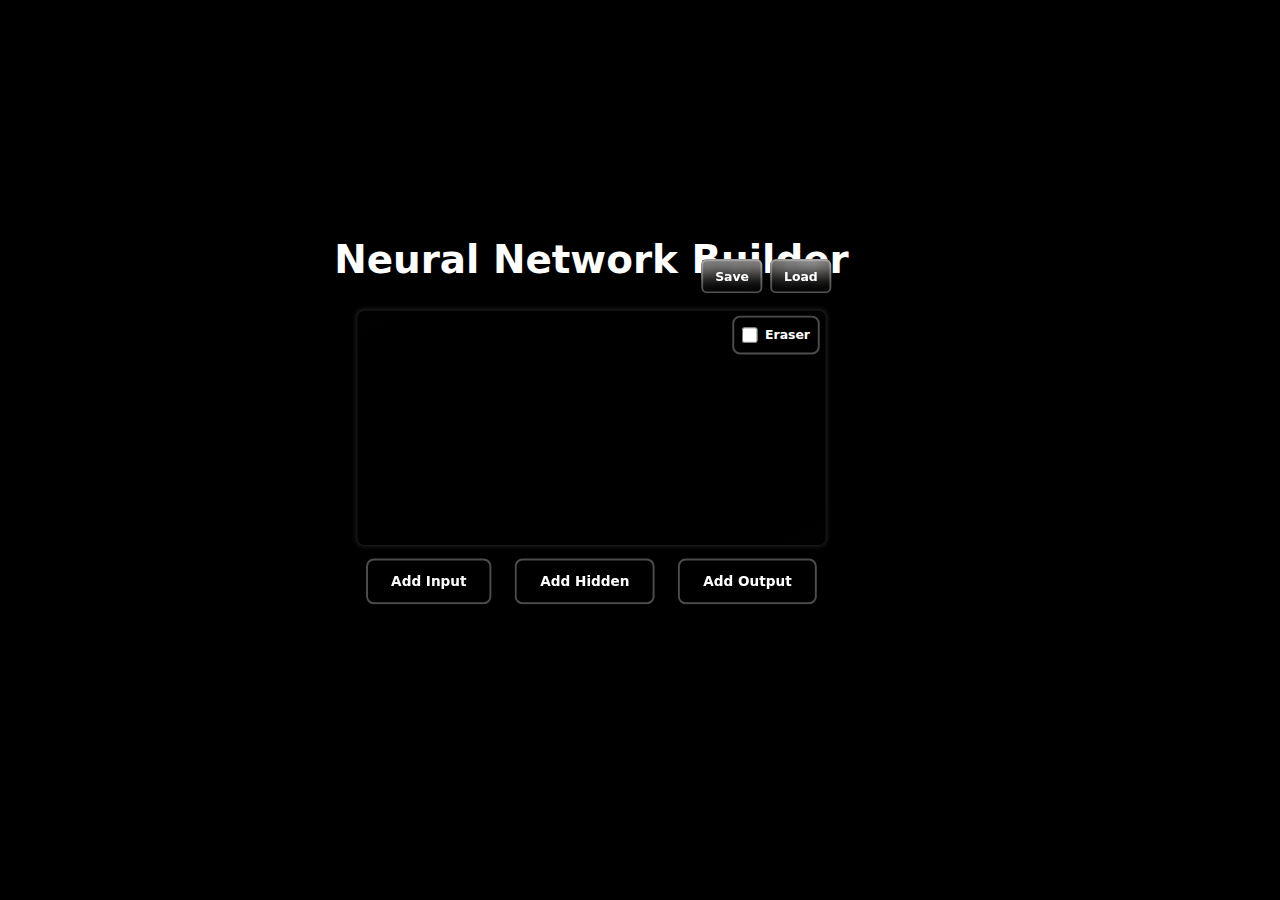
<file: neural_net_builder/index.html>
<!doctype html>
<html lang="en">
  <head>
    <meta charset="UTF-8" />
    <link rel="icon" type="image/svg+xml" href="./favicon3.svg" />
    <meta name="viewport" content="width=device-width, initial-scale=1.0" />
    <title>Neural Net Builder</title>
    <script type="module" crossorigin src="./assets/index-BNEjhANP.js"></script>
    <link rel="stylesheet" crossorigin href="./assets/index-BmG_73-R.css">
  </head>
  <body>
    <div id="root"></div>
  </body>
</html>
</file>
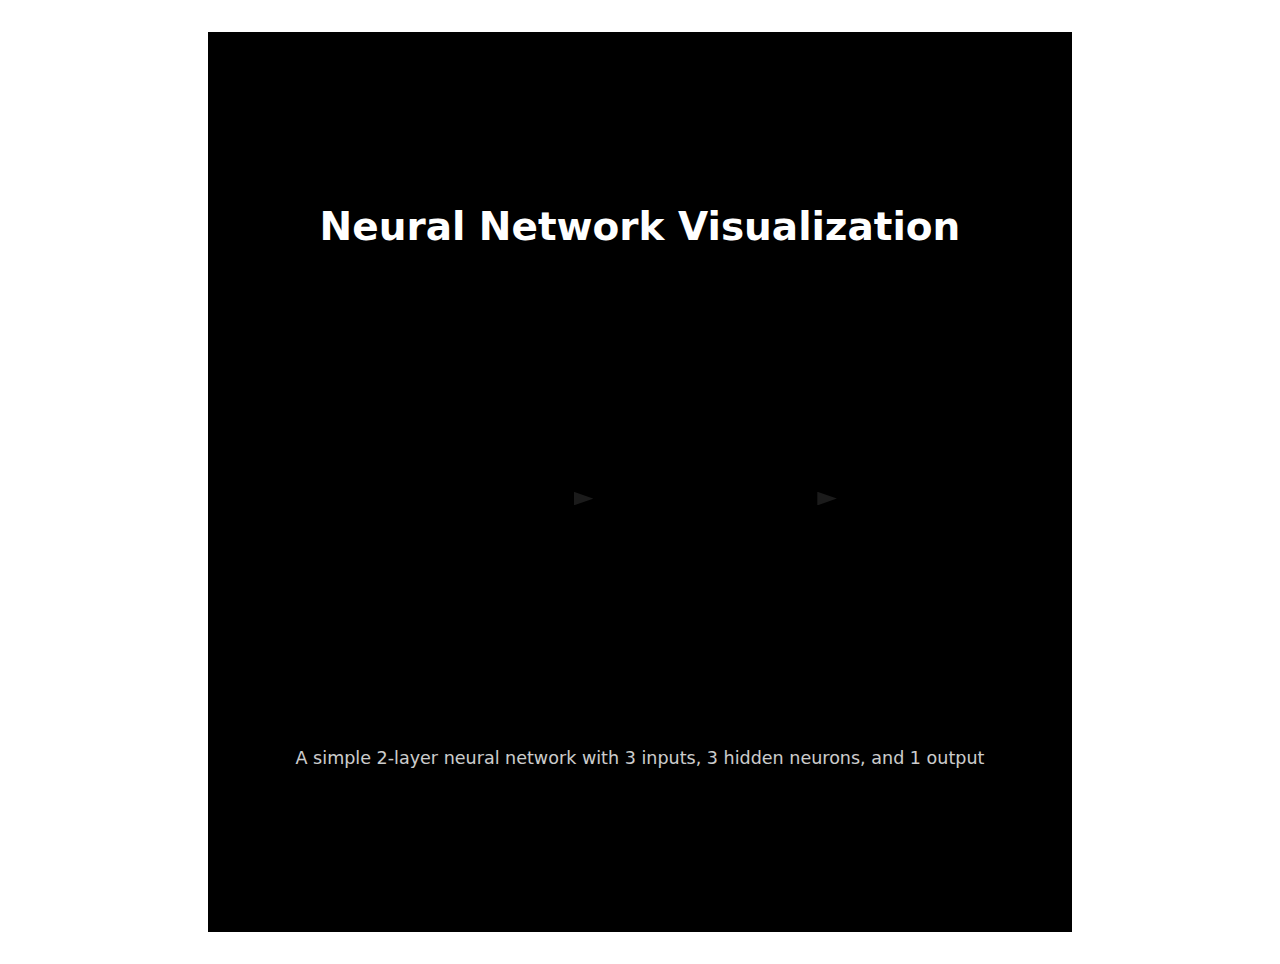
<file: react/index.html>
<!doctype html>
<html lang="en">
  <head>
    <meta charset="UTF-8" />
    <link rel="icon" type="image/svg+xml" href="./vite.svg" />
    <meta name="viewport" content="width=device-width, initial-scale=1.0" />
    <title>Vite + React</title>
    <script type="module" crossorigin src="./assets/index-B0iLdxxL.js"></script>
    <link rel="stylesheet" crossorigin href="./assets/index-BO979E4Z.css">
  </head>
  <body>
    <div id="root"></div>
  </body>
</html>
</file>
<file: neural_net_builder/assets/index-BmG_73-R.css>
*,:before,:after{--tw-border-spacing-x: 0;--tw-border-spacing-y: 0;--tw-translate-x: 0;--tw-translate-y: 0;--tw-rotate: 0;--tw-skew-x: 0;--tw-skew-y: 0;--tw-scale-x: 1;--tw-scale-y: 1;--tw-pan-x: ;--tw-pan-y: ;--tw-pinch-zoom: ;--tw-scroll-snap-strictness: proximity;--tw-gradient-from-position: ;--tw-gradient-via-position: ;--tw-gradient-to-position: ;--tw-ordinal: ;--tw-slashed-zero: ;--tw-numeric-figure: ;--tw-numeric-spacing: ;--tw-numeric-fraction: ;--tw-ring-inset: ;--tw-ring-offset-width: 0px;--tw-ring-offset-color: #fff;--tw-ring-color: rgb(59 130 246 / .5);--tw-ring-offset-shadow: 0 0 #0000;--tw-ring-shadow: 0 0 #0000;--tw-shadow: 0 0 #0000;--tw-shadow-colored: 0 0 #0000;--tw-blur: ;--tw-brightness: ;--tw-contrast: ;--tw-grayscale: ;--tw-hue-rotate: ;--tw-invert: ;--tw-saturate: ;--tw-sepia: ;--tw-drop-shadow: ;--tw-backdrop-blur: ;--tw-backdrop-brightness: ;--tw-backdrop-contrast: ;--tw-backdrop-grayscale: ;--tw-backdrop-hue-rotate: ;--tw-backdrop-invert: ;--tw-backdrop-opacity: ;--tw-backdrop-saturate: ;--tw-backdrop-sepia: ;--tw-contain-size: ;--tw-contain-layout: ;--tw-contain-paint: ;--tw-contain-style: }::backdrop{--tw-border-spacing-x: 0;--tw-border-spacing-y: 0;--tw-translate-x: 0;--tw-translate-y: 0;--tw-rotate: 0;--tw-skew-x: 0;--tw-skew-y: 0;--tw-scale-x: 1;--tw-scale-y: 1;--tw-pan-x: ;--tw-pan-y: ;--tw-pinch-zoom: ;--tw-scroll-snap-strictness: proximity;--tw-gradient-from-position: ;--tw-gradient-via-position: ;--tw-gradient-to-position: ;--tw-ordinal: ;--tw-slashed-zero: ;--tw-numeric-figure: ;--tw-numeric-spacing: ;--tw-numeric-fraction: ;--tw-ring-inset: ;--tw-ring-offset-width: 0px;--tw-ring-offset-color: #fff;--tw-ring-color: rgb(59 130 246 / .5);--tw-ring-offset-shadow: 0 0 #0000;--tw-ring-shadow: 0 0 #0000;--tw-shadow: 0 0 #0000;--tw-shadow-colored: 0 0 #0000;--tw-blur: ;--tw-brightness: ;--tw-contrast: ;--tw-grayscale: ;--tw-hue-rotate: ;--tw-invert: ;--tw-saturate: ;--tw-sepia: ;--tw-drop-shadow: ;--tw-backdrop-blur: ;--tw-backdrop-brightness: ;--tw-backdrop-contrast: ;--tw-backdrop-grayscale: ;--tw-backdrop-hue-rotate: ;--tw-backdrop-invert: ;--tw-backdrop-opacity: ;--tw-backdrop-saturate: ;--tw-backdrop-sepia: ;--tw-contain-size: ;--tw-contain-layout: ;--tw-contain-paint: ;--tw-contain-style: }*,:before,:after{box-sizing:border-box;border-width:0;border-style:solid;border-color:#e5e7eb}:before,:after{--tw-content: ""}html,:host{line-height:1.5;-webkit-text-size-adjust:100%;-moz-tab-size:4;-o-tab-size:4;tab-size:4;font-family:ui-sans-serif,system-ui,sans-serif,"Apple Color Emoji","Segoe UI Emoji",Segoe UI Symbol,"Noto Color Emoji";font-feature-settings:normal;font-variation-settings:normal;-webkit-tap-highlight-color:transparent}body{margin:0;line-height:inherit}hr{height:0;color:inherit;border-top-width:1px}abbr:where([title]){-webkit-text-decoration:underline dotted;text-decoration:underline dotted}h1,h2,h3,h4,h5,h6{font-size:inherit;font-weight:inherit}a{color:inherit;text-decoration:inherit}b,strong{font-weight:bolder}code,kbd,samp,pre{font-family:ui-monospace,SFMono-Regular,Menlo,Monaco,Consolas,Liberation Mono,Courier New,monospace;font-feature-settings:normal;font-variation-settings:normal;font-size:1em}small{font-size:80%}sub,sup{font-size:75%;line-height:0;position:relative;vertical-align:baseline}sub{bottom:-.25em}sup{top:-.5em}table{text-indent:0;border-color:inherit;border-collapse:collapse}button,input,optgroup,select,textarea{font-family:inherit;font-feature-settings:inherit;font-variation-settings:inherit;font-size:100%;font-weight:inherit;line-height:inherit;letter-spacing:inherit;color:inherit;margin:0;padding:0}button,select{text-transform:none}button,input:where([type=button]),input:where([type=reset]),input:where([type=submit]){-webkit-appearance:button;background-color:transparent;background-image:none}:-moz-focusring{outline:auto}:-moz-ui-invalid{box-shadow:none}progress{vertical-align:baseline}::-webkit-inner-spin-button,::-webkit-outer-spin-button{height:auto}[type=search]{-webkit-appearance:textfield;outline-offset:-2px}::-webkit-search-decoration{-webkit-appearance:none}::-webkit-file-upload-button{-webkit-appearance:button;font:inherit}summary{display:list-item}blockquote,dl,dd,h1,h2,h3,h4,h5,h6,hr,figure,p,pre{margin:0}fieldset{margin:0;padding:0}legend{padding:0}ol,ul,menu{list-style:none;margin:0;padding:0}dialog{padding:0}textarea{resize:vertical}input::-moz-placeholder,textarea::-moz-placeholder{opacity:1;color:#9ca3af}input::placeholder,textarea::placeholder{opacity:1;color:#9ca3af}button,[role=button]{cursor:pointer}:disabled{cursor:default}img,svg,video,canvas,audio,iframe,embed,object{display:block;vertical-align:middle}img,video{max-width:100%;height:auto}[hidden]:where(:not([hidden=until-found])){display:none}.visible{visibility:visible}.absolute{position:absolute}.relative{position:relative}.block{display:block}.inline-block{display:inline-block}.flex{display:flex}.table{display:table}.hidden{display:none}.transform{transform:translate(var(--tw-translate-x),var(--tw-translate-y)) rotate(var(--tw-rotate)) skew(var(--tw-skew-x)) skewY(var(--tw-skew-y)) scaleX(var(--tw-scale-x)) scaleY(var(--tw-scale-y))}.blur{--tw-blur: blur(8px);filter:var(--tw-blur) var(--tw-brightness) var(--tw-contrast) var(--tw-grayscale) var(--tw-hue-rotate) var(--tw-invert) var(--tw-saturate) var(--tw-sepia) var(--tw-drop-shadow)}.invert{--tw-invert: invert(100%);filter:var(--tw-blur) var(--tw-brightness) var(--tw-contrast) var(--tw-grayscale) var(--tw-hue-rotate) var(--tw-invert) var(--tw-saturate) var(--tw-sepia) var(--tw-drop-shadow)}.filter{filter:var(--tw-blur) var(--tw-brightness) var(--tw-contrast) var(--tw-grayscale) var(--tw-hue-rotate) var(--tw-invert) var(--tw-saturate) var(--tw-sepia) var(--tw-drop-shadow)}.transition{transition-property:color,background-color,border-color,text-decoration-color,fill,stroke,opacity,box-shadow,transform,filter,-webkit-backdrop-filter;transition-property:color,background-color,border-color,text-decoration-color,fill,stroke,opacity,box-shadow,transform,filter,backdrop-filter;transition-property:color,background-color,border-color,text-decoration-color,fill,stroke,opacity,box-shadow,transform,filter,backdrop-filter,-webkit-backdrop-filter;transition-timing-function:cubic-bezier(.4,0,.2,1);transition-duration:.15s}*{margin:0;padding:0;box-sizing:border-box;user-select:none;-webkit-user-select:none;-moz-user-select:none;-ms-user-select:none}:root{font-family:system-ui,Avenir,Helvetica,Arial,sans-serif;line-height:1.5;font-weight:400;color:#ffffffde;background-color:#000;font-synthesis:none;text-rendering:optimizeLegibility;-webkit-font-smoothing:antialiased;-moz-osx-font-smoothing:grayscale}html,body{margin:0;padding:0;width:100%;height:100%;background-color:#000;overflow:hidden}a{font-weight:500;color:#646cff;text-decoration:inherit}a:hover,a:focus,a:active{color:#505050!important;text-decoration:inherit}h1{font-size:3.2em;line-height:1.1}button{border:2px solid rgba(255,255,255,.3);border-radius:8px;padding:.6em 1.2em;font-size:1em;font-weight:500;font-family:inherit;background-color:#1a1a1a;cursor:pointer;transition:border-color .25s}button:hover{border-color:#646cff}button:focus,button:focus-visible{outline:4px auto -webkit-focus-ring-color}.app-container{width:100vw;height:100vh;background-color:#000;display:flex;align-items:center;justify-content:center;overflow:hidden}.content-wrapper{width:100%;max-width:64rem;height:100vh;display:flex;flex-direction:column;justify-content:center;align-items:center;padding:1rem 0;box-sizing:border-box;gap:1rem}.main-title{font-size:clamp(1.2rem,4vw,2.5rem);font-weight:700;color:#fff;text-align:center;margin:0;flex-shrink:0}.network-svg{width:100%;height:auto;max-height:calc(100vh - 180px);flex:1;min-height:200px;shape-rendering:geometricPrecision;border:1px solid rgba(255,255,255,.7);border-radius:8px;box-shadow:0 0 5px #fff;background:linear-gradient(150deg,#11111180,#030101d9,#11111180);margin:10px 0}.nav-bar{position:fixed;top:0;left:10px;z-index:100px;background:transparent;padding:18px 24px 0;color:#fff;font-size:1rem;letter-spacing:.04em}.nav-link{color:#fff;font-weight:300;margin-right:24px}.network-container{transition:opacity .5s ease}.start-btn-row{display:flex;flex-direction:row;align-items:center;gap:10px;margin-top:10px}.helper-card{position:absolute;margin-top:8px;background:#282828f2;border:2px solid rgba(255,255,255,.2);border-radius:8px;color:#fff;font-size:.9rem;z-index:1000;-webkit-backdrop-filter:blur(10px);backdrop-filter:blur(10px);box-shadow:0 4px 20px #0000004d;width:120px;text-align:center}.helper-card-arrow{position:absolute;top:-6px;left:50%;transform:translate(-50%);width:0;height:0;border-left:6px solid transparent;border-right:6px solid transparent;border-bottom:6px solid rgba(255,255,255,.2)}.neuron{fill:#000;stroke:#fff;stroke-width:3;z-index:10}.neuron-input{fill:#ffffff1a;stroke:#fff;stroke-width:2}.neuron-hidden{fill:#ffffff26;stroke:#fff;stroke-width:2}.neuron-output{fill:#fff3;stroke:#fff;stroke-width:2}.neuron-text{fill:#fff;font-size:14px;font-weight:700;text-anchor:middle;-webkit-user-select:none;-moz-user-select:none;user-select:none;pointer-events:none}.neuron-weights-text{pointer-events:none;font-size:10px;fill:#888;text-anchor:middle}.connection-dot{fill:#fff;stroke:#fffc;stroke-width:1;cursor:pointer;z-index:30}.connection-dot-highlighted{fill:#fff;stroke:#fff;stroke-width:2;filter:drop-shadow(0 0 4px rgba(255,255,255,.8))}.glowing-neuron{filter:drop-shadow(0 0 12px rgba(255,255,255,.9)) drop-shadow(0 0 24px rgba(255,255,255,.5))!important;stroke-width:4!important}.active-connection{stroke:#ffffffb3;stroke-width:2;z-index:15;pointer-events:none}.completed-connection{stroke-width:2;z-index:10}.formula-text{font-size:11px;fill:#fff;text-anchor:middle;pointer-events:none}.input-value-text{pointer-events:none;font-size:14px;fill:#fff;text-anchor:middle}.glowing-connection{stroke:#fff!important;stroke-width:3!important;filter:drop-shadow(0 0 8px rgba(255,255,255,.8)) drop-shadow(0 0 16px rgba(255,255,255,.4));z-index:20!important}.arrow-marker{fill:#fff;opacity:.8}.button-stack{position:relative;width:100%;display:flex;flex-direction:column;align-items:center;height:auto;min-height:60px;flex-shrink:0;margin-top:0}.button-container{display:flex;justify-content:center;gap:1.5rem;margin-top:1rem;flex-wrap:wrap}.btn-disabled{background-color:#222!important;color:#888!important;border:1px solid #444!important;cursor:not-allowed!important;opacity:.6!important;pointer-events:none!important}.spawn-btn{background:transparent;border:2px solid rgba(255,255,255,.3);color:#fff;border-radius:8px;font-weight:600;font-size:clamp(10px,2.5vw,14px);cursor:pointer;transition:all .3s ease;-webkit-backdrop-filter:blur(10px);backdrop-filter:blur(10px);position:relative;overflow:hidden;white-space:nowrap;min-width:8rem}.spawn-btn:hover:before{left:100%}.spawn-btn:hover{border-color:#fff9;box-shadow:0 0 20px #ffffff1a;transform:translateY(-2px)}.spawn-btn:before{content:"";position:absolute;top:0;left:-100%;width:100%;height:100%;background:linear-gradient(90deg,transparent,rgba(255,255,255,.1),transparent);transition:left .5s ease}.spawn-btn:active{transform:translateY(0)}.button-dense{position:absolute;top:4.5rem;align-items:center;display:flex;z-index:2;pointer-events:auto;gap:1.5rem;min-width:8rem}.save-load-buttons{display:flex;gap:.5rem;position:absolute;right:-5px;top:40%;transform:translate-Y(-50%)}.save-load-btn{background:transparent;border:2px solid rgba(255,255,255,.3);color:#fff;padding:6px 12px;border-radius:6px;font-weight:600;font-size:.8rem;cursor:pointer;transition:all .3s ease;-webkit-backdrop-filter:blur(10px);backdrop-filter:blur(10px);white-space:nowrap}.save-load-btn:hover{border-color:#fff9;box-shadow:0 0 15px #ffffff1a;transform:translateY(-1px)}.save-load-btn:active{transform:translateY(0)}.checkbox-container-large{display:flex;align-items:center;gap:8px;color:#fff;font-size:1rem;border:2px solid rgba(255,255,255,.3);border-radius:8px;padding:.7rem .5rem;cursor:pointer}.number-box-input{width:38px;background:transparent;color:#fff;border:1px solid rgba(255,255,255,.3);border-radius:4px;font-size:1rem;padding:0 6px;max-height:25px}.eraser-checkbox-container{display:flex;align-items:center;gap:.5rem;margin-right:12px;cursor:pointer;-webkit-user-select:none;-moz-user-select:none;user-select:none;padding:.5rem}.button-border{border:2px solid rgba(255,255,255,.3);border-radius:8px}.eraser-checkbox-container:hover .eraser-label{color:#ef4444}.eraser-checkbox{width:16px;height:16px;cursor:pointer;accent-color:#ef4444}.eraser-label{color:#fff;font-weight:600;font-size:.8rem;white-space:nowrap}.eraser-mode,.eraser-mode *{cursor:crosshair!important}.checkbox-container:hover{border-color:#fff9;box-shadow:0 0 20px #ffffff1a}.checkbox-container input[type=checkbox]{accent-color:#ffffff}.content-wrapper-with-tables{width:100vw;height:100vh;background-color:#000;display:flex;align-items:stretch;overflow:hidden;padding:1rem;box-sizing:border-box;gap:2rem;margin-bottom:20px}.left-panel{flex:0 0 300px;display:flex;flex-direction:column;align-items:flex-start;padding-top:2rem}.center-panel{flex:1;display:flex;flex-direction:column;justify-content:center;align-items:center;min-width:400px;padding:1rem 0;gap:.7rem;margin-bottom:10px}.right-panel{flex:0 0 400px;display:flex;flex-direction:column;align-items:flex-start;padding-top:2rem;overflow-y:auto}.table-title{color:#fff;font-size:1.2rem;font-weight:700;margin-bottom:1rem;text-align:center;letter-spacing:.1em}.neural-table{border-collapse:collapse;background-color:#ffffff0d;border:2px solid rgba(255,255,255,.2);border-radius:8px 0% 0%;overflow:hidden;-webkit-backdrop-filter:blur(10px);backdrop-filter:blur(10px)}.neural-table th,.neural-table td{border:1px solid rgba(255,255,255,.1);padding:8px 12px;text-align:center;min-width:80px}.input-table th,.input-table td{border-bottom:1px solid rgb(255,255,255)!important}.neural-table th{background-color:#ffffff1a;color:#fff;font-weight:700;font-size:.9rem}.neural-table td{background-color:#ffffff05}td:has(.cell-input:hover),td:has(.cell-input:focus){background-color:#222;transition:background .2s}.table-scroll-wrapper{overflow-y:auto;overflow-x:auto;scrollbar-width:thin;scrollbar-color:#111 #fff;border:2px solid white;border-radius:8px}.input-table-container{width:100%;margin-top:32px}.input-table{width:100%}.weights-table-container{width:100%;margin-bottom:2rem}.weights-table{width:100%}.bias-label{background-color:#ffffff26!important;color:#fff;font-weight:700;text-orientation:mixed;min-width:40px!important;width:40px!important}.row-header{background-color:#ffffff1a!important;color:#fff;font-weight:700;min-width:60px}.header-input,.cell-input,.bias-input{background:transparent;border:none;color:#fff;text-align:center;width:100%;font-size:.85rem;padding:4px;border-radius:4px;transition:background-color .2s ease}.header-input:focus,.cell-input:focus,.bias-input:focus{outline:none;background-color:#ffffff1a}.header-input{font-weight:700;color:#fff}.cell-input{font-family:Courier New,monospace}.bias-input{font-weight:700;background-color:#ffffff0d}.cell-input::-moz-placeholder,.bias-input::-moz-placeholder{color:#fff6;font-size:.8rem}.cell-input::placeholder,.bias-input::placeholder{color:#fff6;font-size:.8rem}.change-arrow-up{width:0;height:0;border-left:3px solid transparent;border-right:3px solid transparent;border-bottom:6px solid #22c55e;pointer-events:none}.change-arrow-down{width:0;height:0;border-left:3px solid transparent;border-right:3px solid transparent;border-top:6px solid #ef4444;pointer-events:none}.sample-column,.truth-column-narrow{min-width:50px!important;width:50px!important;max-width:50px!important}thead .sample-column{background-color:#fff3!important}.sample-column{background-color:#ffffff1a!important;border-right:2px solid rgb(255,255,255)!important}.sample-column input{padding:0!important;font-size:.75rem!important}.matrix-calculations-overlay{font-family:Courier New,monospace;position:absolute;top:0;left:0;width:100%;height:100%;background-color:#000000f2;z-index:1000;overflow:hidden;padding:50px;font-family:monospace}.matrix-display{-webkit-user-select:none;-moz-user-select:none;user-select:none;position:relative;font-family:monospace;color:#fff}.matrix-layer-title{position:relative;font-size:28px;color:#fff;font-weight:700;border:2px solid rgba(255,255,255,.3);border-radius:8px;margin-bottom:5px;top:-20px;padding:0 20px}.maxtrix-flex-row{display:flex;align-items:center;gap:20px}.matrix-label{position:absolute;top:-2.2rem;left:50%;transform:translate(-50%);font-size:18px;font-weight:700;white-space:nowrap}.matrix-bracket-left{position:absolute;left:-8px;top:0;width:6px;border-left:2px solid white;border-top:2px solid white;border-bottom:2px solid white}.matrix-bracket-right{position:absolute;right:-8px;top:0;width:6px;border-right:2px solid white;border-top:2px solid white;border-bottom:2px solid white}.matrix-cell{display:flex;align-items:center;justify-content:center;font-size:14px}.matrix-formula-text{font-size:24px;color:#fff;font-weight:700}.activation-rect{font-size:16px;color:#fff;font-weight:700;background-color:#068100;border:2px solid #22c55e;border-radius:8px;padding:2px 8px}.vertical-divider{width:5px;height:30rem;background-color:#fff;margin:0 60px;transform-origin:top}.flash{animation:flash-btn .5s alternate infinite}@keyframes flash-btn{0%{background:#fff;color:#000}to{background:#000;color:#fff}}.loading-bar{min-height:300px;display:flex;align-items:center;justify-content:center;width:100%}@media (max-width: 1200px){.content-wrapper-with-tables{flex-direction:column;gap:1rem;padding:.5rem;overflow-y:auto}.left-panel,.right-panel{flex:none;width:100%;padding-top:0}.center-panel{min-width:auto}.right-panel{max-height:none;align-items:center}.neural-table{font-size:.8rem}.neural-table th,.neural-table td{padding:6px 8px;min-width:60px}.table-header{flex-direction:column;align-items:center;gap:.5rem}.save-load-buttons{order:-1}}@media (max-width: 768px){.content-wrapper-with-tables{padding:.25rem;gap:.5rem}.table-title{font-size:1rem;margin-bottom:.5rem}.neural-table{font-size:.7rem}.neural-table th,.neural-table td{padding:4px 6px;min-width:50px}.header-input,.cell-input,.bias-input{font-size:.7rem}.save-load-btn{padding:4px 8px;font-size:.7rem}}@media (max-width: 768px) and (orientation: portrait){.content-wrapper{gap:.75rem;padding:.75rem 0}.main-title{font-size:clamp(1.5rem,6vw,2rem)}.network-svg{max-height:calc(100vh - 200px);min-height:180px}.button-container{gap:1rem}.spawn-btn{padding:8px 16px;font-size:12px}.button-dense{top:-50px}}@media (max-width: 768px) and (orientation: landscape),(max-height: 500px) and (orientation: landscape){.content-wrapper{padding:.25rem 0;gap:.5rem;justify-content:flex-start}.main-title{font-size:clamp(1rem,3vh,1.5rem);margin:0}.network-svg{max-height:calc(100vh - 120px);min-height:120px}.button-stack{min-height:45px;margin-top:.5rem}.button-dense{top:-32px}.button-container{gap:.75rem}.spawn-btn{padding:4px 12px;font-size:clamp(8px,2vh,11px)}}@media (max-height: 400px) and (orientation: landscape){.content-wrapper{padding:.125rem 0;gap:.25rem;justify-content:flex-start}.main-title{font-size:clamp(.8rem,2.5vh,1.2rem)}.network-svg{max-height:calc(100vh - 100px);min-height:100px}.button-stack{min-height:35px;margin-top:.25rem}.button-dense{top:-36px}.spawn-btn{padding:4px 8px;font-size:clamp(7px,1.8vh,10px);top:-28px}.button-container{gap:.5rem}}#root{margin:0;padding:0;width:100%;height:100vh;text-align:center;background-color:#000}.logo{height:6em;padding:1.5em;will-change:filter;transition:filter .3s}.logo:hover{filter:drop-shadow(0 0 2em #646cffaa)}.logo.react:hover{filter:drop-shadow(0 0 2em #61dafbaa)}@keyframes logo-spin{0%{transform:rotate(0)}to{transform:rotate(360deg)}}@media (prefers-reduced-motion: no-preference){a:nth-of-type(2) .logo{animation:logo-spin infinite 20s linear}}.card{padding:2em}.read-the-docs{color:#888}
</file>
<file: react/assets/index-BO979E4Z.css>
*,:before,:after{--tw-border-spacing-x: 0;--tw-border-spacing-y: 0;--tw-translate-x: 0;--tw-translate-y: 0;--tw-rotate: 0;--tw-skew-x: 0;--tw-skew-y: 0;--tw-scale-x: 1;--tw-scale-y: 1;--tw-pan-x: ;--tw-pan-y: ;--tw-pinch-zoom: ;--tw-scroll-snap-strictness: proximity;--tw-gradient-from-position: ;--tw-gradient-via-position: ;--tw-gradient-to-position: ;--tw-ordinal: ;--tw-slashed-zero: ;--tw-numeric-figure: ;--tw-numeric-spacing: ;--tw-numeric-fraction: ;--tw-ring-inset: ;--tw-ring-offset-width: 0px;--tw-ring-offset-color: #fff;--tw-ring-color: rgb(59 130 246 / .5);--tw-ring-offset-shadow: 0 0 #0000;--tw-ring-shadow: 0 0 #0000;--tw-shadow: 0 0 #0000;--tw-shadow-colored: 0 0 #0000;--tw-blur: ;--tw-brightness: ;--tw-contrast: ;--tw-grayscale: ;--tw-hue-rotate: ;--tw-invert: ;--tw-saturate: ;--tw-sepia: ;--tw-drop-shadow: ;--tw-backdrop-blur: ;--tw-backdrop-brightness: ;--tw-backdrop-contrast: ;--tw-backdrop-grayscale: ;--tw-backdrop-hue-rotate: ;--tw-backdrop-invert: ;--tw-backdrop-opacity: ;--tw-backdrop-saturate: ;--tw-backdrop-sepia: ;--tw-contain-size: ;--tw-contain-layout: ;--tw-contain-paint: ;--tw-contain-style: }::backdrop{--tw-border-spacing-x: 0;--tw-border-spacing-y: 0;--tw-translate-x: 0;--tw-translate-y: 0;--tw-rotate: 0;--tw-skew-x: 0;--tw-skew-y: 0;--tw-scale-x: 1;--tw-scale-y: 1;--tw-pan-x: ;--tw-pan-y: ;--tw-pinch-zoom: ;--tw-scroll-snap-strictness: proximity;--tw-gradient-from-position: ;--tw-gradient-via-position: ;--tw-gradient-to-position: ;--tw-ordinal: ;--tw-slashed-zero: ;--tw-numeric-figure: ;--tw-numeric-spacing: ;--tw-numeric-fraction: ;--tw-ring-inset: ;--tw-ring-offset-width: 0px;--tw-ring-offset-color: #fff;--tw-ring-color: rgb(59 130 246 / .5);--tw-ring-offset-shadow: 0 0 #0000;--tw-ring-shadow: 0 0 #0000;--tw-shadow: 0 0 #0000;--tw-shadow-colored: 0 0 #0000;--tw-blur: ;--tw-brightness: ;--tw-contrast: ;--tw-grayscale: ;--tw-hue-rotate: ;--tw-invert: ;--tw-saturate: ;--tw-sepia: ;--tw-drop-shadow: ;--tw-backdrop-blur: ;--tw-backdrop-brightness: ;--tw-backdrop-contrast: ;--tw-backdrop-grayscale: ;--tw-backdrop-hue-rotate: ;--tw-backdrop-invert: ;--tw-backdrop-opacity: ;--tw-backdrop-saturate: ;--tw-backdrop-sepia: ;--tw-contain-size: ;--tw-contain-layout: ;--tw-contain-paint: ;--tw-contain-style: }*,:before,:after{box-sizing:border-box;border-width:0;border-style:solid;border-color:#e5e7eb}:before,:after{--tw-content: ""}html,:host{line-height:1.5;-webkit-text-size-adjust:100%;-moz-tab-size:4;-o-tab-size:4;tab-size:4;font-family:ui-sans-serif,system-ui,sans-serif,"Apple Color Emoji","Segoe UI Emoji",Segoe UI Symbol,"Noto Color Emoji";font-feature-settings:normal;font-variation-settings:normal;-webkit-tap-highlight-color:transparent}body{margin:0;line-height:inherit}hr{height:0;color:inherit;border-top-width:1px}abbr:where([title]){-webkit-text-decoration:underline dotted;text-decoration:underline dotted}h1,h2,h3,h4,h5,h6{font-size:inherit;font-weight:inherit}a{color:inherit;text-decoration:inherit}b,strong{font-weight:bolder}code,kbd,samp,pre{font-family:ui-monospace,SFMono-Regular,Menlo,Monaco,Consolas,Liberation Mono,Courier New,monospace;font-feature-settings:normal;font-variation-settings:normal;font-size:1em}small{font-size:80%}sub,sup{font-size:75%;line-height:0;position:relative;vertical-align:baseline}sub{bottom:-.25em}sup{top:-.5em}table{text-indent:0;border-color:inherit;border-collapse:collapse}button,input,optgroup,select,textarea{font-family:inherit;font-feature-settings:inherit;font-variation-settings:inherit;font-size:100%;font-weight:inherit;line-height:inherit;letter-spacing:inherit;color:inherit;margin:0;padding:0}button,select{text-transform:none}button,input:where([type=button]),input:where([type=reset]),input:where([type=submit]){-webkit-appearance:button;background-color:transparent;background-image:none}:-moz-focusring{outline:auto}:-moz-ui-invalid{box-shadow:none}progress{vertical-align:baseline}::-webkit-inner-spin-button,::-webkit-outer-spin-button{height:auto}[type=search]{-webkit-appearance:textfield;outline-offset:-2px}::-webkit-search-decoration{-webkit-appearance:none}::-webkit-file-upload-button{-webkit-appearance:button;font:inherit}summary{display:list-item}blockquote,dl,dd,h1,h2,h3,h4,h5,h6,hr,figure,p,pre{margin:0}fieldset{margin:0;padding:0}legend{padding:0}ol,ul,menu{list-style:none;margin:0;padding:0}dialog{padding:0}textarea{resize:vertical}input::-moz-placeholder,textarea::-moz-placeholder{opacity:1;color:#9ca3af}input::placeholder,textarea::placeholder{opacity:1;color:#9ca3af}button,[role=button]{cursor:pointer}:disabled{cursor:default}img,svg,video,canvas,audio,iframe,embed,object{display:block;vertical-align:middle}img,video{max-width:100%;height:auto}[hidden]:where(:not([hidden=until-found])){display:none}.hidden{display:none}.transition{transition-property:color,background-color,border-color,text-decoration-color,fill,stroke,opacity,box-shadow,transform,filter,-webkit-backdrop-filter;transition-property:color,background-color,border-color,text-decoration-color,fill,stroke,opacity,box-shadow,transform,filter,backdrop-filter;transition-property:color,background-color,border-color,text-decoration-color,fill,stroke,opacity,box-shadow,transform,filter,backdrop-filter,-webkit-backdrop-filter;transition-timing-function:cubic-bezier(.4,0,.2,1);transition-duration:.15s}:root{font-family:system-ui,Avenir,Helvetica,Arial,sans-serif;line-height:1.5;font-weight:400;color-scheme:light dark;color:#ffffffde;background-color:#242424;font-synthesis:none;text-rendering:optimizeLegibility;-webkit-font-smoothing:antialiased;-moz-osx-font-smoothing:grayscale}a{font-weight:500;color:#646cff;text-decoration:inherit}a:hover{color:#535bf2}body{margin:0;display:flex;place-items:center;min-width:320px;min-height:100vh}h1{font-size:3.2em;line-height:1.1}button{border-radius:8px;border:1px solid transparent;padding:.6em 1.2em;font-size:1em;font-weight:500;font-family:inherit;background-color:#1a1a1a;cursor:pointer;transition:border-color .25s}button:hover{border-color:#646cff}button:focus,button:focus-visible{outline:4px auto -webkit-focus-ring-color}@media (prefers-color-scheme: light){:root{color:#213547;background-color:#fff}a:hover{color:#747bff}button{background-color:#f9f9f9}}.app-container{min-height:100vh;background-color:#000;display:flex;align-items:center;justify-content:center;padding:2rem}.content-wrapper{width:100%;max-width:64rem}.main-title{font-size:2.5rem;font-weight:700;color:#fff;text-align:center;margin-bottom:3rem}.network-svg{width:100%;height:auto;shape-rendering:geometricPrecision}.description{color:#fff;text-align:center;margin-top:2rem;font-size:1.125rem;opacity:.8}.neuron{fill:#000;stroke:#fff;stroke-width:3;z-index:10}.neuron-text{fill:#fff;text-anchor:middle;font-size:14px;font-weight:600;z-index:20}.connection{stroke:#fff;stroke-width:2;opacity:.6;z-index:1}.arrow{stroke:#fff;stroke-width:2;opacity:.8;z-index:1}.arrow-marker{fill:#fff;opacity:.8}.layer-label{fill:#fff;text-anchor:middle;font-size:18px;font-weight:700}@media (max-width: 768px){.main-title{font-size:2rem}.app-container{padding:1rem}}#root{max-width:1280px;margin:0 auto;padding:2rem;text-align:center}.logo{height:6em;padding:1.5em;will-change:filter;transition:filter .3s}.logo:hover{filter:drop-shadow(0 0 2em #646cffaa)}.logo.react:hover{filter:drop-shadow(0 0 2em #61dafbaa)}@keyframes logo-spin{0%{transform:rotate(0)}to{transform:rotate(360deg)}}@media (prefers-reduced-motion: no-preference){a:nth-of-type(2) .logo{animation:logo-spin infinite 20s linear}}.card{padding:2em}.read-the-docs{color:#888}
</file>
